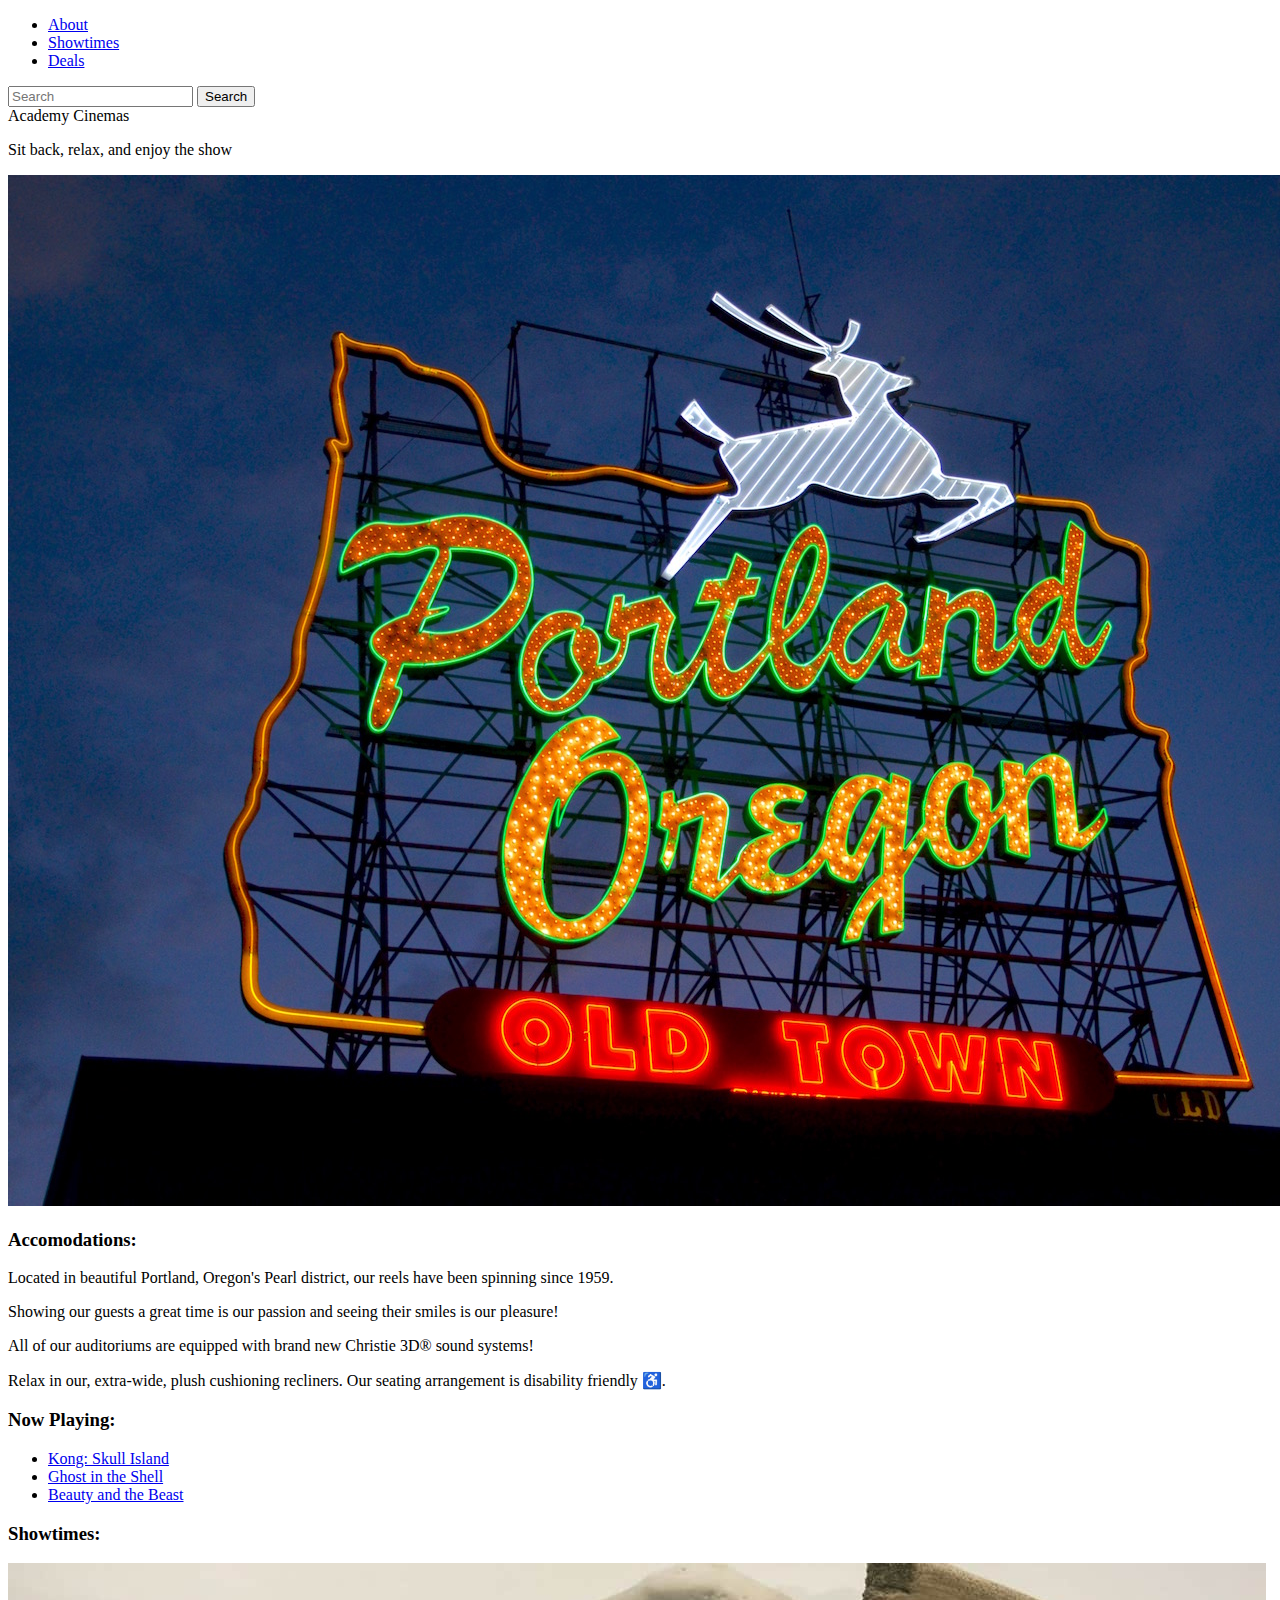
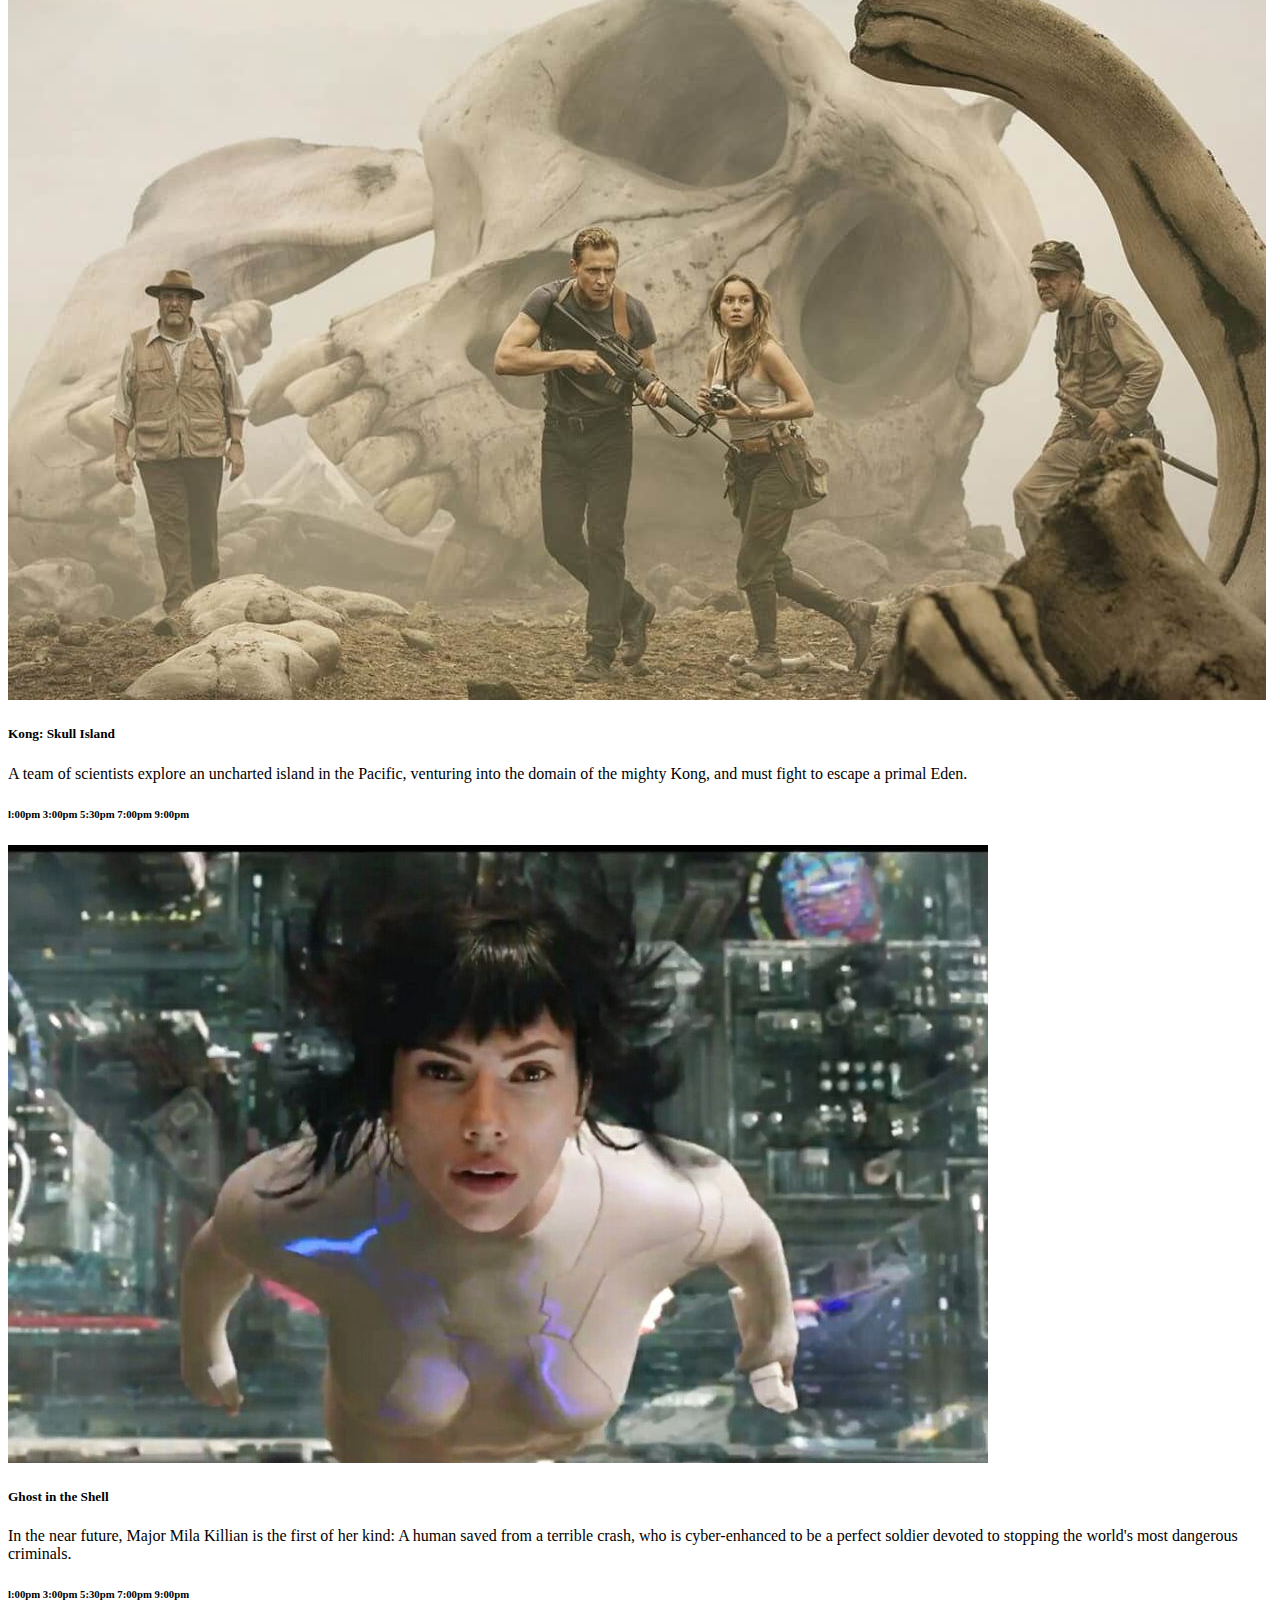
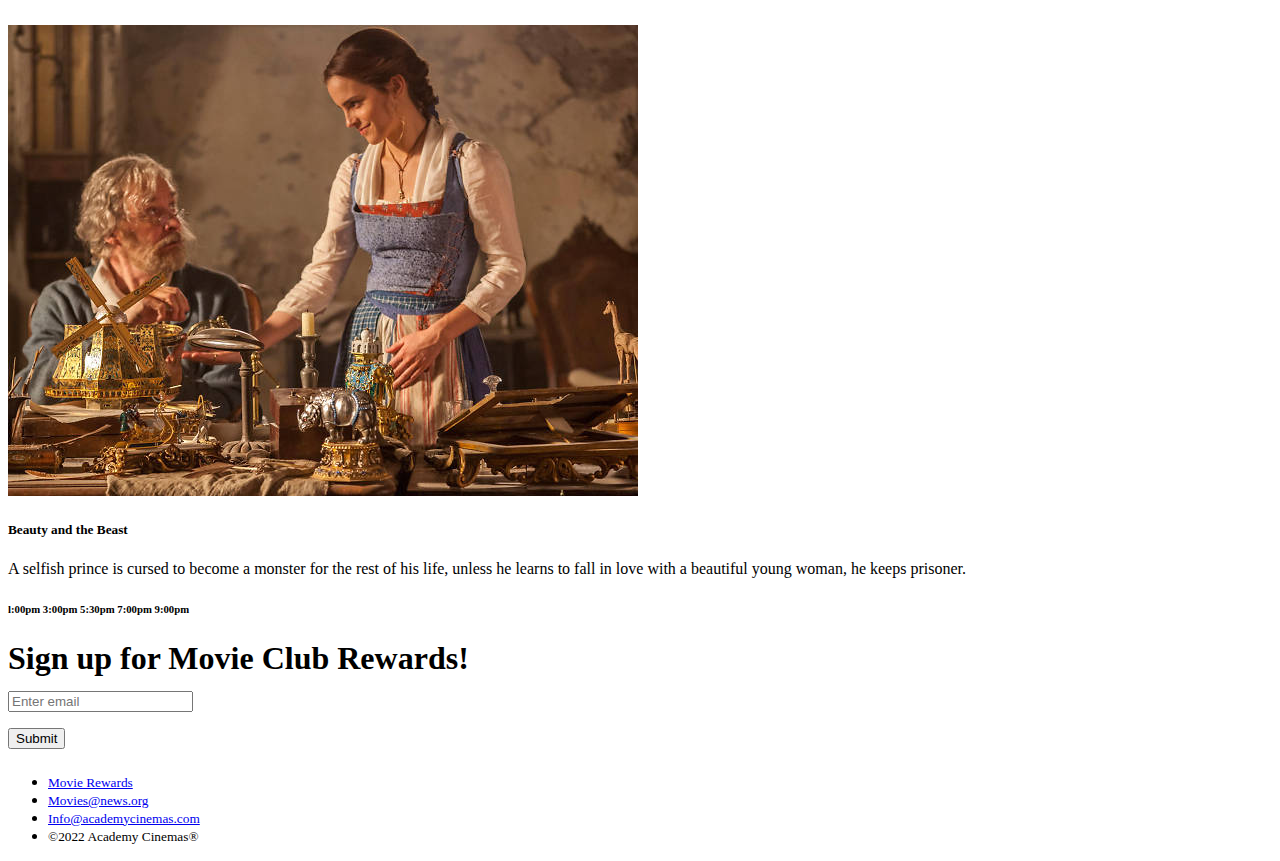
<file: bootstrap4_project/academy_cinemas.html>
<!DOCTYPE html>
<html lang="en">

<head>
    <meta charset="UTF-8">
    <meta name="viewport" content="width=device-width, initial-scale=1.0">
    <title>Academy Cinema</title>
    <link rel="stylesheet" href="https://cdn.jsdelivr.net/npm/bootstrap@4.1.3/dist/css/bootstrap.min.css"
        integrity="sha384-MCw98/SFnGE8fJT3GXwEOngsV7Zt27NXFoaoApmYm81iuXoPkFOJwJ8ERdknLPMO" crossorigin="anonymous">
</head>

<body>
    <div class="container">

        <!--navbar-->

        <nav class="navbar sticky-top navbar-expand-lg bg-info">
            <div class="container-fluid">
                <div class="collapse navbar-collapse" id="navbarSupportedContent">
                    <ul class="navbar-nav me-auto mb-2 mb-lg-0">
                        <li class="nav-item active">
                            <a class="nav-link text-light" href="#about">About</a>
                        </li>
                        <li class="nav-item active">
                            <a class="nav-link text-light" href="#showtimes">Showtimes</a>
                        </li>
                        <li class="nav-item active">
                            <a class="nav-link text-light" href="#deals">Deals</a>
                        </li>
                    </ul>
                    <form class="d-flex ml-auto" role="search">
                        <input class="form-control me-2" type="search" placeholder="Search" aria-label="Search">
                        <button class="btn btn-primary text-light" type="submit">Search</button>
                    </form>
                </div>
            </div>
        </nav>

        <!--navbar-->

        <!--title-->

        <div class="jumbotron jumbotron-fluid bg-info text-center">
            <div class="container">
                <hl class="display-4 text-light">Academy Cinemas</h1>
                    <p class="lead text-light">Sit back, relax, and enjoy the show</p>
            </div>
        </div>


        <!--title-->

        <!--About section-->

        <div class="container">
            <div class="row align-items-start">
                <div class="col">
                    <img class="img-fluid" src="./image/pdx.jpg" alt=" ">
                </div>
                <div class="col">
                    <h3 id="about">Accomodations: </h3>
                    <p>Located in beautiful Portland, Oregon's Pearl district, our reels have been spinning since 1959.
                    </p>
                    <p>Showing our guests a great time is our passion and seeing their smiles is our pleasure! </p>
                    <p>All of our auditoriums are equipped with brand new Christie 3D&reg; sound systems! </p>
                    <p>Relax in our, extra-wide, plush cushioning recliners. Our seating arrangement is disability
                        friendly &#9855;.</p>
                </div>
                <div class="col">
                    <h3>Now Playing: </h3>
                    <ul class="list-group">
                        <li class="list-group-item">
                            <a class="nav-link active" href="#">Kong: Skull Island</a>
                        </li>
                        <li class="list-group-item">
                            <a class="nav-link" href="#"> Ghost in the Shell</a>
                        </li>
                        <li class="list-group-item">
                            <a class="nav-link" href="#"> Beauty and the Beast </a>
                        </li>
                    </ul>
                </div>
            </div>
        </div>

        <!--About section-->




        <!---showtimes--->

        <div class="container">
            <h3 id="showtimes">Showtimes:</h3>
            <div class="row">
                <div class="col-sm-4">
                    <div class="card h-100">

                        <img class="card-img-top h-50" src="./image/kongskullisland.jpg" style="object-fit: cover"
                            alt="Kong Skull Island image">
                        <div class="card-body">
                            <h5 class="card-title">Kong: Skull Island</h5>
                            <p class="card-text">A team of scientists explore an uncharted island in the Pacific,
                                venturing
                                into the domain of the mighty Kong, and must fight to escape a primal Eden. </p>
                            <h6>
                                <span class="badge badge-secondary bg-info text-light">l:00pm</span>
                                <span class="badge badge-secondary bg-info text-light">3:00pm</span>
                                <span class="badge badge-secondary bg-info text-light">5:30pm</span>
                                <span class="badge badge-secondary bg-info text-light">7:00pm</span>
                                <span class="badge badge-secondary bg-info text-light">9:00pm</span>
                            </h6>
                        </div>
                    </div>
                </div>



                <div class="col-sm-4">
                    <div class="card h-100">
                        <img class="card-img-top h-50" src="./image/ghostintheshell.jpg" style="object-fit: cover"
                            alt="Ghost in the Shell image">
                        <div class="card-body">
                            <h5 class="card-title">Ghost in the Shell</h5>
                            <p class="card-text">In the near future, Major Mila Killian is the first of her kind: A
                                human
                                saved from
                                a terrible crash,
                                who is cyber-enhanced to be a perfect soldier devoted to stopping the world's most
                                dangerous
                                criminals. </p>
                            <h6>
                                <span class="badge badge-secondary bg-info text-light">l:00pm</span>
                                <span class="badge badge-secondary bg-info text-light">3:00pm</span>
                                <span class="badge badge-secondary bg-info text-light">5:30pm</span>
                                <span class="badge badge-secondary bg-info text-light">7:00pm</span>
                                <span class="badge badge-secondary bg-info text-light">9:00pm</span>
                            </h6>
                        </div>
                    </div>
                </div>


                <div class="col-sm-4">
                    <div class="card h-100">
                        <img class="card-img-top h-50" src="./image/beautyandthebeast.jpg" style="object-fit: cover"
                            alt="Ghost in the Shell image">
                        <div class="card-body">
                            <h5 class="card-title">Beauty and the Beast</h5>
                            <p class="card-text">A selfish prince is cursed to become a monster for the rest of his
                                life,
                                unless he
                                learns to fall in
                                love with a beautiful young woman, he keeps prisoner.</p>
                            <h6>
                                <span class="badge badge-secondary bg-info text-light">l:00pm</span>
                                <span class="badge badge-secondary bg-info text-light">3:00pm</span>
                                <span class="badge badge-secondary bg-info text-light">5:30pm</span>
                                <span class="badge badge-secondary bg-info text-light">7:00pm</span>
                                <span class="badge badge-secondary bg-info text-light">9:00pm</span>
                            </h6>
                        </div>
                    </div>
                </div>
            </div>
        </div>

        <!---showtimes--->

        <!---deals--->

        <div class="text-center">
            <form id="deals">
                <h1 class="text-primary my-5">Sign up for Movie Club Rewards!</hl>
                    <div class="mb-3">
                        <input type="email" class="form-control" id="examplelnputEmaill" aria-describedby="emailHelp"
                            placeholder="Enter email">
                    </div>
                    <button type="submit" class="btn btn-primary">Submit</button>
            </form>
        </div>

        <!---deals--->


        <!---footer--->

        <div class="container my-5">
            <ul class="nav">
                <li class="nav-item">
                    <small><a class="nav-link active" href="#">Movie Rewards</a></small>
                </li>


                <li class="nav-item">
                    <small><a class="nav-link" href="#">Movies@news.org</a></small>
                </li>


                <li class="nav-item">
                    <small><a class="nav-link" href="#">Info@academycinemas.com</a></small>
                </li>
                <li class="nav-item">
                    <small><a class="nav-link"> &copy;2022 Academy Cinemas&reg;</a></small>
                </li>
            </ul>
        </div>
        <!---footer--->

    </div>

    <!-- Optional JavaScript -->
    <!-- jQuery first, then Popper.js, then Bootstrap JS -->
    <script src="https://code.jquery.com/jquery-3.3.1.slim.min.js"
        integrity="sha384-q8i/X+965DzO0rT7abK41JStQIAqVgRVzpbzo5smXKp4YfRvH+8abtTE1Pi6jizo"
        crossorigin="anonymous"></script>
    <script src="https://cdn.jsdelivr.net/npm/popper.js@1.14.3/dist/umd/popper.min.js"
        integrity="sha384-ZMP7rVo3mIykV+2+9J3UJ46jBk0WLaUAdn689aCwoqbBJiSnjAK/l8WvCWPIPm49"
        crossorigin="anonymous"></script>
    <script src="https://cdn.jsdelivr.net/npm/bootstrap@4.1.3/dist/js/bootstrap.min.js"
        integrity="sha384-ChfqqxuZUCnJSK3+MXmPNIyE6ZbWh2IMqE241rYiqJxyMiZ6OW/JmZQ5stwEULTy"
        crossorigin="anonymous"></script>
</body>

</html>
</file>
